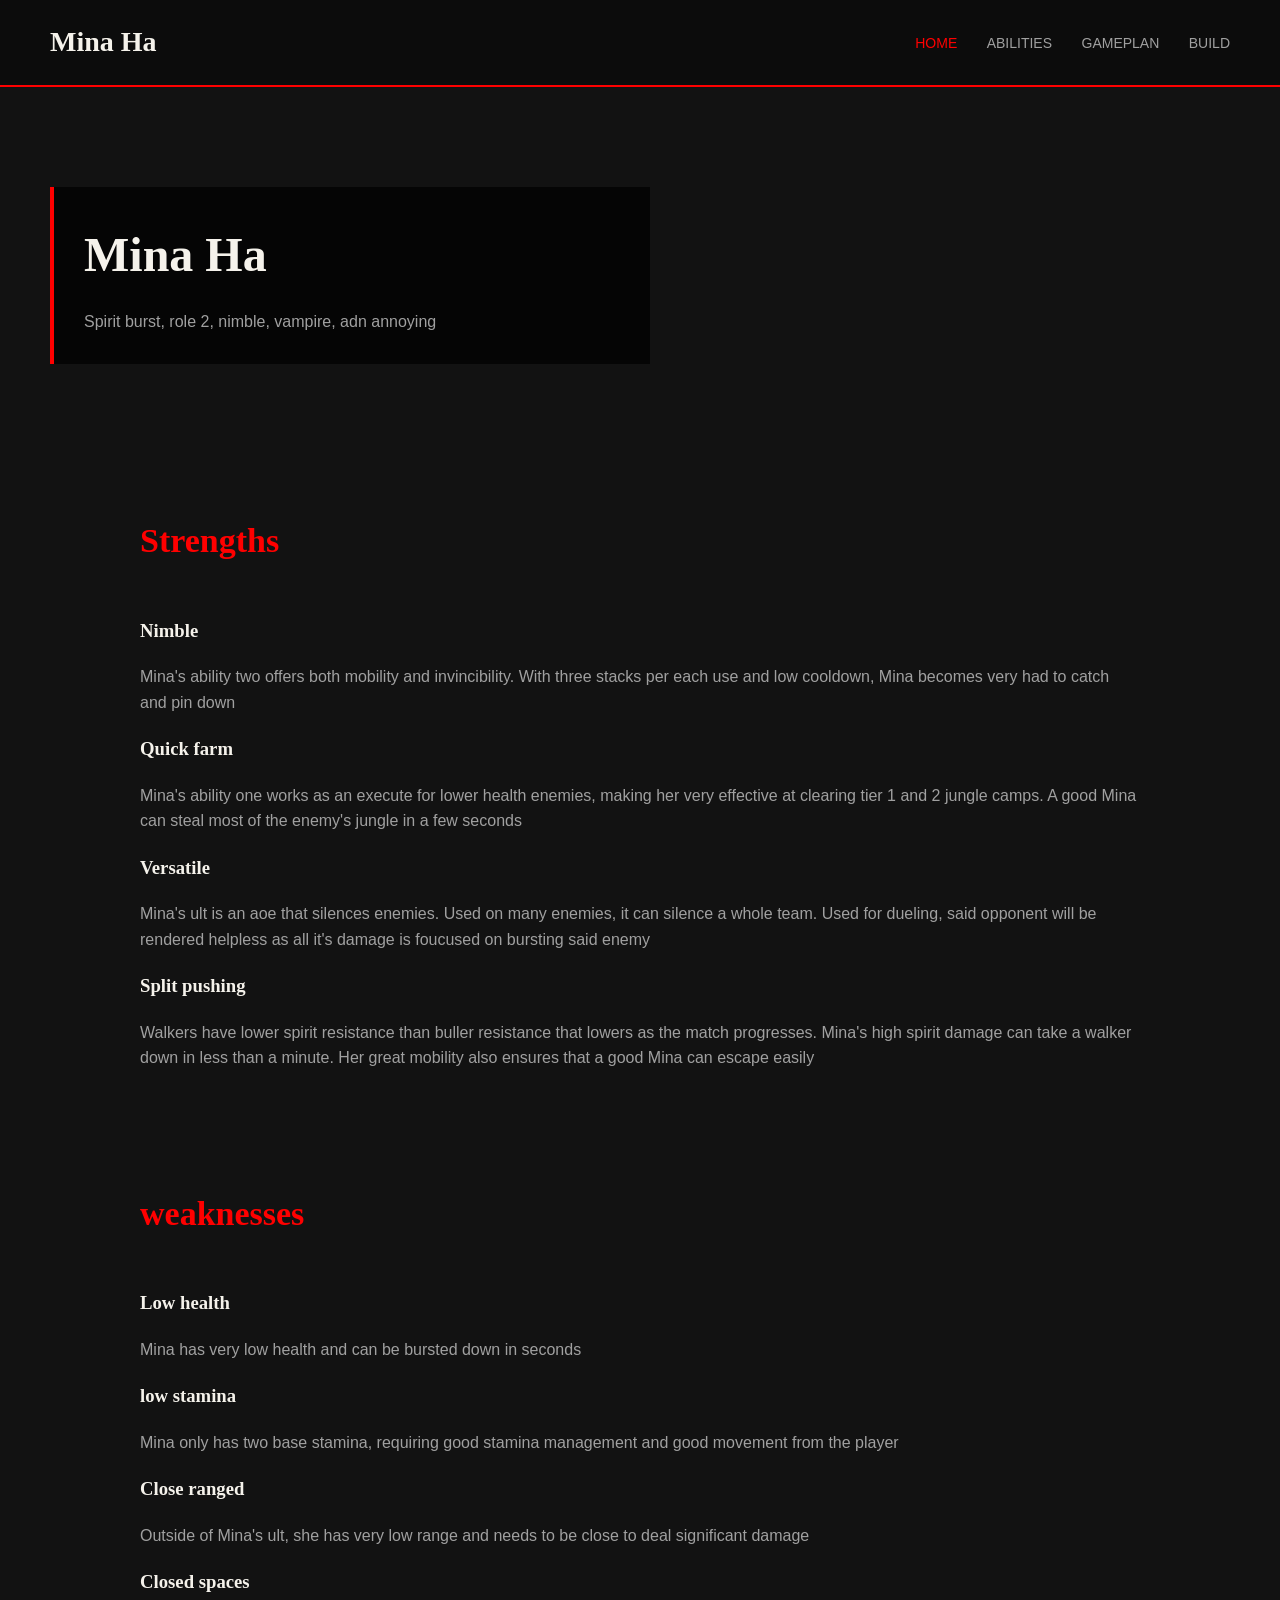
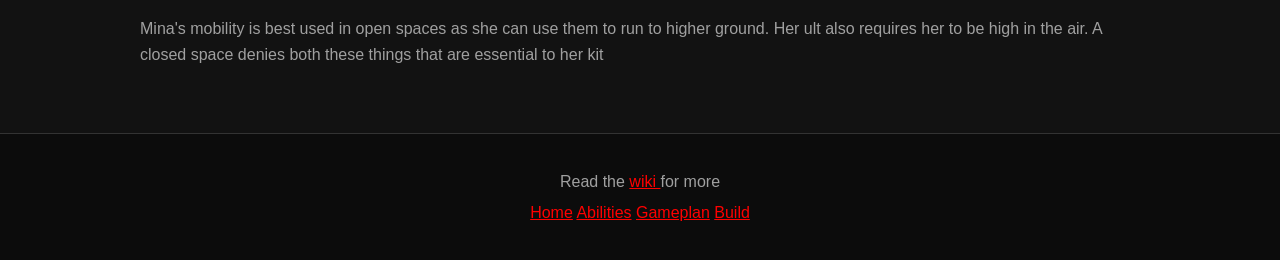
<file: index.html>
<!DOCTYPE html>
<html lang="en">
<head>
    <meta charset="UTF-8">
    <meta name="viewport" content="width=device-width, initial-scale=1.0">
    <title>Home - Mina Ha</title>
    <link rel="stylesheet" href="style.css">
</head>
<body>

    <header>
        <a href="index.html" class="logo">Mina Ha</a>
        <nav>
            <a href="index.html" class="active">Home</a>
            <a href="Abilities.html">Abilities</a>
            <a href="Gameplan.html">Gameplan</a>
            <a href="Build.html">Build</a>
        </nav>
    </header>

    <div class="hero">
        <div class="hero-box">
            <h1>Mina Ha</h1>
            <p>Spirit burst, role 2, nimble, vampire, adn annoying</p>
        </div>
    </div>

    <section>
        <h2>Strengths</h2>
        <div class="two-column">
            <div class="parts">
                <div class="part">
                    <h3>Nimble</h3>
                    <p>Mina's ability two offers both mobility and invincibility. With three stacks per each use and low cooldown, Mina becomes very had to catch and pin down</p>
                </div>
                <div class="part">
                    <h3>Quick farm</h3>
                    <p>Mina's ability one works as an execute for lower health enemies, making her very effective at clearing tier 1 and 2 jungle camps. A good Mina can steal most of the enemy's jungle in a few seconds</p>
                </div>
                <div class="part">
                    <h3>Versatile</h3>
                    <p>Mina's ult is an aoe that silences enemies. Used on many enemies, it can silence a whole team. Used for dueling, said opponent will be rendered helpless as all it's damage is foucused on bursting said enemy</p>
                </div>
                <div class="part">
                    <h3>Split pushing</h3>
                    <p>Walkers have lower spirit resistance than buller resistance that lowers as the match progresses. Mina's high spirit damage can take a walker down in less than a minute. Her great mobility also ensures that a good Mina can escape easily</p>
                </div>
            </div>
        </div>
    </section>

    <section>
        <h2>weaknesses</h2>
        <div class="two-column">
            <div class="parts">
                <div class="part">
                    <h3>Low health</h3>
                    <p>Mina has very low health and can be bursted down in seconds</p>
                </div>
                <div class="part">
                    <h3>low stamina</h3>
                    <p>Mina only has two base stamina, requiring good stamina management and good movement from the player</p>
                </div>
                <div class="part">
                    <h3>Close ranged</h3>
                    <p>Outside of Mina's ult, she has very low range and needs to be close to deal significant damage</p>
                </div>
                <div class="part">
                    <h3>Closed spaces</h3>
                    <p>Mina's mobility is best used in open spaces as she can use them to run to higher ground. Her ult also requires her to be high in the air. A closed space denies both these things that are essential to her kit</p>
                </div>
            </div>
        </div>
    </section>
    <footer>
        <p>Read the <a href="https://deadlock.wiki/Mina" target="_blank">wiki </a> for more</p>
        <p>
            <a href="index.html" class="active">Home</a>
            <a href="Abilities.html">Abilities</a>
            <a href="Gameplan.html">Gameplan</a>
            <a href="Build.html">Build</a>
        </p>
    </footer>

</body>
</html>
</file>
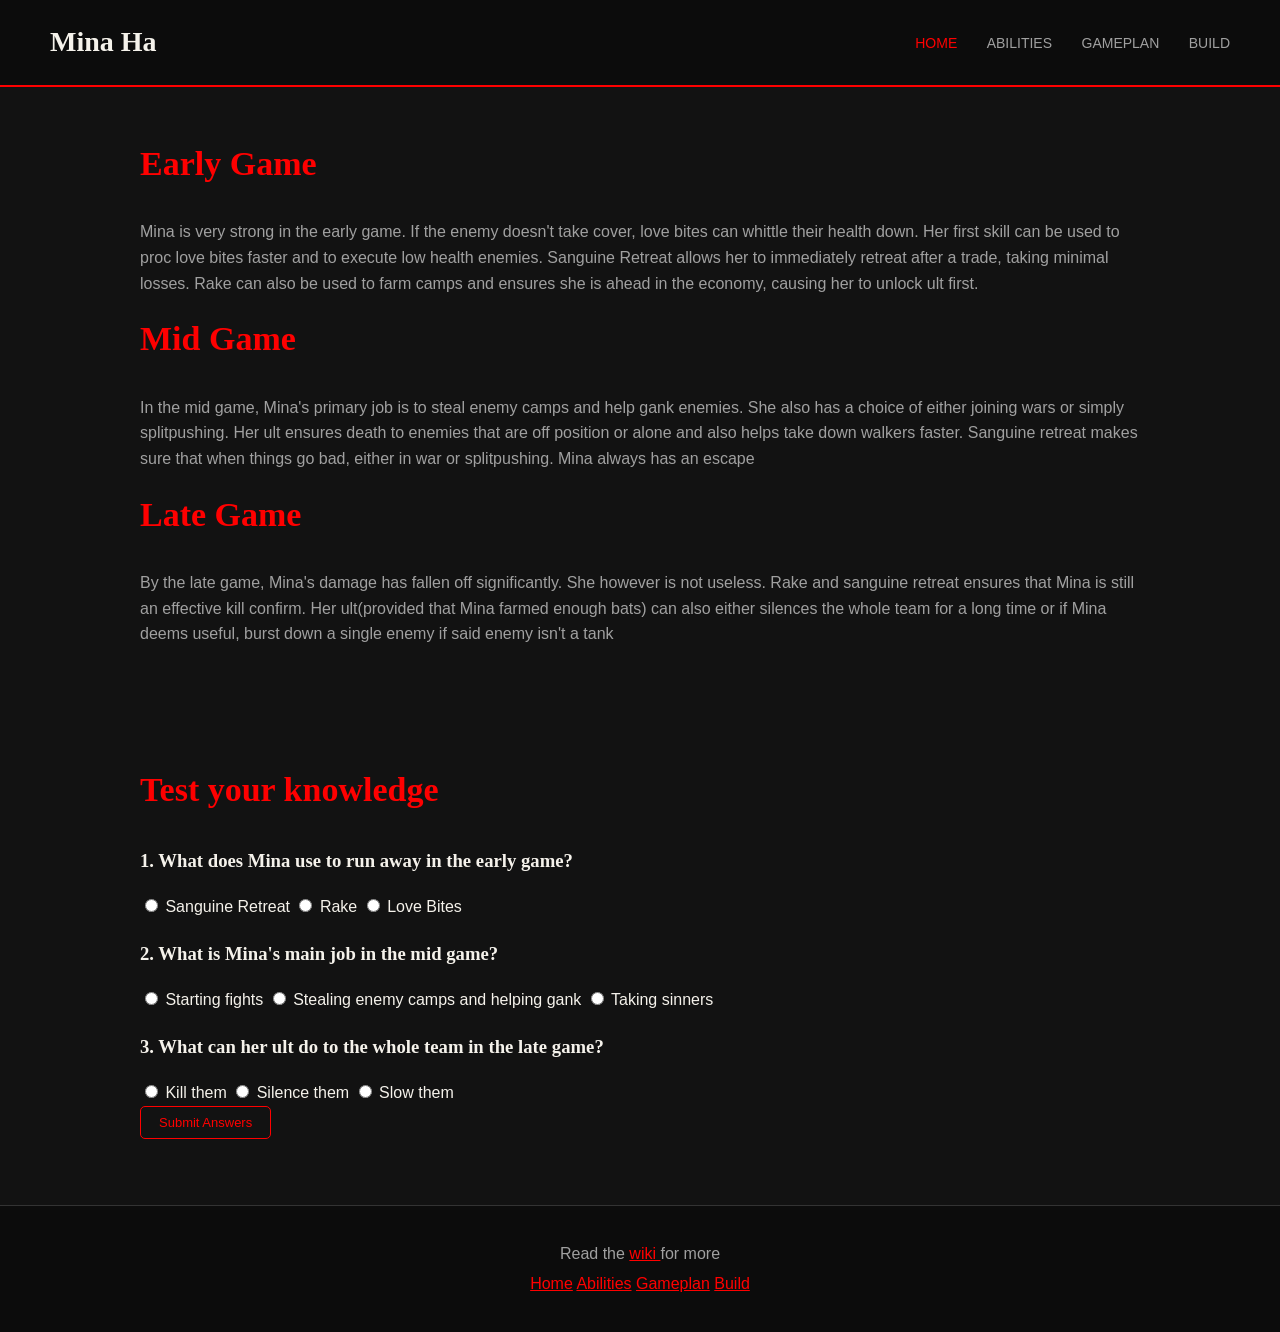
<file: Gameplan.html>
<!DOCTYPE html>
<html lang="en">
<head>
    <meta charset="UTF-8">
    <meta name="viewport" content="width=device-width, initial-scale=1.0">
    <title>Abilities - Mina Ha </title>
    <link rel="stylesheet" href="style.css">
</head>
<body>

    <header>
        <a href="index.html" class="logo">Mina Ha</a>
        <nav>
            <a href="index.html" class="active">Home</a>
            <a href="Abilities.html">Abilities</a>
            <a href="Gameplan.html">Gameplan</a>
            <a href="Build.html">Build</a>
        </nav>
    </header>

    <section>
        <div class="two-column">
            <div class="parts">
                <div class="part">
                    <h2>Early Game</h2>
                    <p>Mina is very strong in the early game. If the enemy doesn't take cover, love bites can whittle their health down. Her first skill can be used to proc love bites faster and to execute low health enemies. 
                        Sanguine Retreat allows her to immediately retreat after a trade, taking minimal losses. Rake can also be used to farm camps and ensures she is ahead in the economy, causing her to unlock ult first.
                    </p>
                </div>
                <div class="part">
                    <h2>Mid Game</h2>
                    <p>In the mid game, Mina's primary job is to steal enemy camps and help gank enemies. She also has a choice of either joining wars or simply splitpushing. Her ult ensures death to enemies that are off position or alone and
                        also helps take down walkers faster. Sanguine retreat makes sure that when things go bad, either in war or splitpushing. Mina always has an escape
                    </p>
                </div>
                <div class="part">
                    <h2>Late Game</h2>
                    <p>By the late game, Mina's damage has fallen off significantly. She however is not useless. Rake and sanguine retreat ensures that Mina is still an effective kill confirm.
                        Her ult(provided that Mina farmed enough bats) can also either silences the whole team for a long time or if Mina deems useful, burst down a single enemy if said enemy isn't a tank
                    </p>
                </div>
            </div>
        </div>
    </section>

    <section>
        <h2>Test your knowledge</h2>

       <div class="question">
            <h3>1. What does Mina use to run away in the early game?</h3>
            <label><input type="radio" name="q1" value="a"> Sanguine Retreat</label>
            <label><input type="radio" name="q1" value="b"> Rake</label>
            <label><input type="radio" name="q1" value="c"> Love Bites</label>
        </div>

        <div class="question">
            <h3>2. What is Mina's main job in the mid game?</h3>
            <label><input type="radio" name="q2" value="a"> Starting fights</label>
            <label><input type="radio" name="q2" value="b"> Stealing enemy camps and helping gank</label>
            <label><input type="radio" name="q2" value="c"> Taking sinners</label>
        </div>

        <div class="question">
            <h3>3. What can her ult do to the whole team in the late game?</h3>
            <label><input type="radio" name="q3" value="a"> Kill them</label>
            <label><input type="radio" name="q3" value="b"> Silence them</label>
            <label><input type="radio" name="q3" value="c"> Slow them</label>
        </div>

        <button onclick="checkQuiz()">Submit Answers</button>
        <p class="quiz-result" id="quiz-result"></p>
    </section>

    <footer>
        <p>Read the <a href="https://deadlock.wiki/Mina" target="_blank">wiki </a> for more</p>
        <p>
            <a href="index.html" class="active">Home</a>
            <a href="Abilities.html">Abilities</a>
            <a href="Gameplan.html">Gameplan</a>
            <a href="Build.html">Build</a>
        </p>
    </footer>

<script src="quiz.js"></script>
</body>
</html>
</file>
<file: style.css>
:root {
    --bg-color: #121212;
    --card-color: #1e1e1e;
    --text-color: #f5f2eb;
    --muted-color: #a0a0a0;
    --accent-color: red;
    --border-color: #333333;
}

* {
    box-sizing: border-box;
}

body {
    margin: 0;
    background-color: var(--bg-color);
    color: var(--text-color);
    font-family: Arial, Helvetica, sans-serif;
    line-height: 1.6;
}

h1, h2, h3 {
    font-family: 'Playfair Display', Georgia, serif;
}

/*Header*/
header {
    display: flex;
    justify-content: space-between;
    align-items: center;
    padding: 20px 50px;
    background-color: #0c0c0c;
    border-bottom: 2px solid var(--accent-color);
}

.logo {
    font-family: 'Playfair Display', Georgia, serif;
    font-size: 28px;
    font-weight: bold;
    color: var(--text-color);
    text-decoration: none;
}

nav a {
    color: var(--muted-color);
    text-decoration: none;
    text-transform: uppercase;
    font-size: 14px;
    margin-left: 25px;
    transition: color 0.3s;
}

nav a:hover,
nav a.active {
    color: var(--accent-color);
}

/*Home page*/
.hero {
    background: url('https://cdn.deadlock.wiki/thumb/Mina_Render.png/1200px-Mina_Render.png') top/cover;
    padding: 100px 50px;
}

.hero-box {
    background-color: rgba(0, 0, 0, 0.75);
    max-width: 600px;
    padding: 30px;
    border-left: 4px solid var(--accent-color);
}

.hero-box h1 {
    font-size: 48px;
    margin: 0 0 15px 0;
}

.hero-box p {
    color: var(--muted-color);
    margin: 0;
}

/*Contents*/
section {
    padding: 50px;
    max-width: 1100px;
    margin: 0 auto;
}

h2 {
    font-size: 34px;
    color: var(--accent-color);
    margin-top: 0;
}

p {
    color: var(--muted-color);
}

ul, ol {
    color: var(--muted-color);
    line-height: 2;
}

a {
    color: var(--accent-color);
}

/*Text and image*/
.two-column {
    display: flex;
    gap: 40px;
    align-items: center;
}

.two-column div {
    flex: 1;
}

img {
    width: 100%;
    border-radius: 10px;
    display: block;
}

/*grid*/
.grid {
    display: grid;
    grid-template-columns: 1fr 1fr;
    gap: 25px;
}

.cell {
    background-color: var(--card-color);
    border: 1px solid var(--border-color);
    border-radius: 10px;
    overflow: hidden;
    transition: border-color 0.3s;
}

.cell:hover {
    border-color: var(--accent-color);
}

.cell img {
    height: 300px;
    object-fit: cover;
    border-radius: 0;
}

.cell-text {
    padding: 15px 20px;
}

.cell-text h3 {
    margin: 0 0 5px 0;
}

.cell-text p {
    margin: 0;
}

/*Buttons*/
button {
    background-color: transparent;
    color: var(--accent-color);
    border: 1px solid var(--accent-color);
    padding: 8px 18px;
    font-size: 13px;
    border-radius: 5px;
    cursor: pointer;
    transition: background-color 0.3s, color 0.3s;
}

button:hover {
    background-color: var(--accent-color);
    color: #000000;
}

.title-row {
    display: flex;
    justify-content: space-between;
    align-items: center;
    margin-bottom: 25px;
}

/*Footer*/
footer {
    background-color: #0c0c0c;
    text-align: center;
    padding: 30px;
    border-top: 1px solid var(--border-color);
}

footer p {
    margin: 5px 0;
}

/*Small screens*/
@media (max-width: 800px) {
    header {
        flex-direction: column;
        padding: 15px;
    }
    nav a {
        margin: 0 10px;
    }
    .hero {
        padding: 50px 20px;
    }
    section {
        padding: 30px 20px;
    }
    .two-column {
        flex-direction: column;
    }
    .grid {
        grid-template-columns: 1fr;
    }
}
</file>
